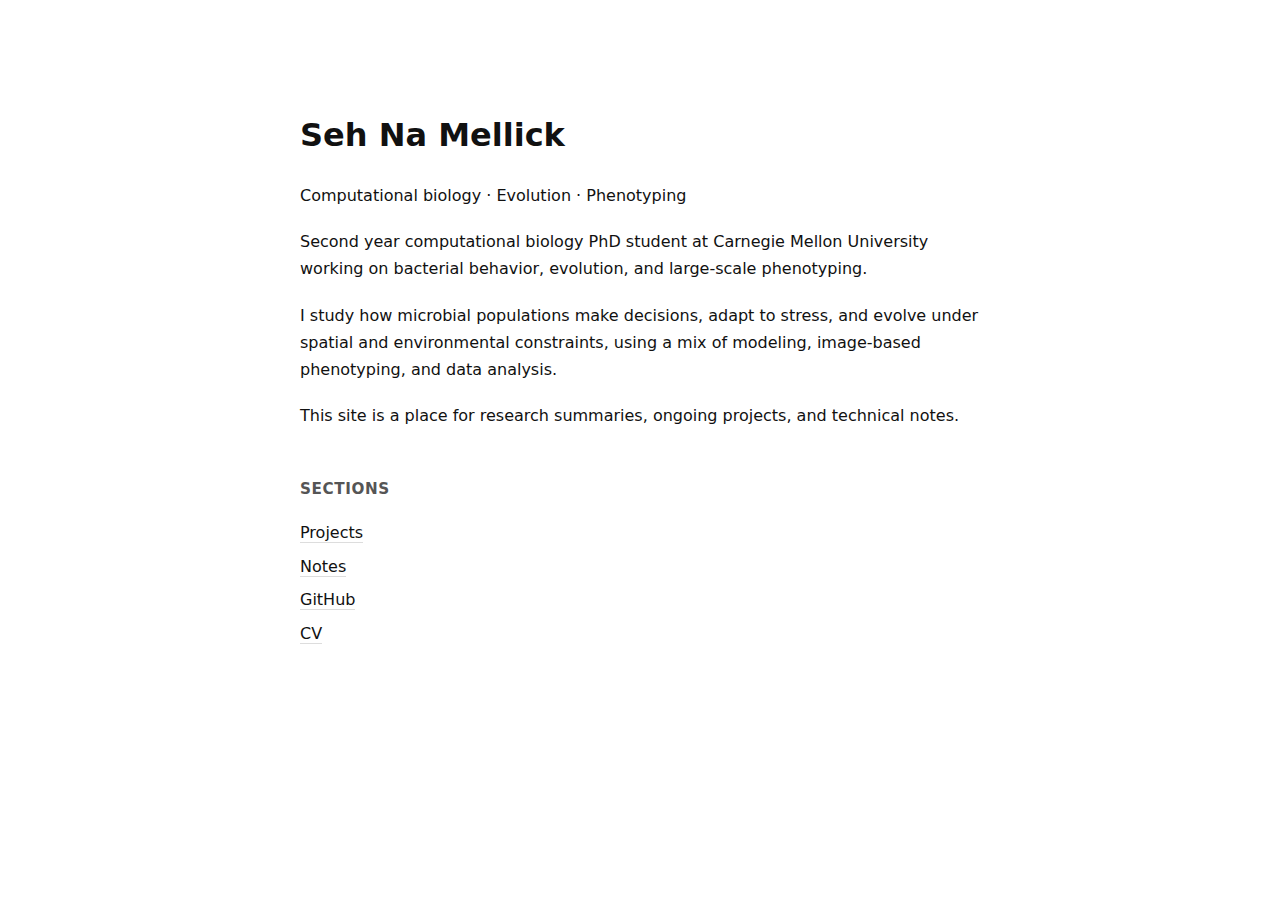
<file: index.html>
<!DOCTYPE html>
<html lang="en">
<head>
  <meta charset="utf-8">
  <title>whyamihere?</title>
  <meta name="viewport" content="width=device-width, initial-scale=1">
<style>
  @font-face {
  font-family: 'Cabin';
  src: url('/fonts/Cabin-Regular.ttf') format('truetype');
  font-weight: 400;
  font-style: normal;
  font-display: swap;
  }
  @font-face {
  font-family: 'Cabin';
  src: url('/fonts/Cabin-Bold.ttf') format('truetype');
  font-weight: 700;
  font-style: normal;
  font-display: swap;
  }
  @font-face {
  font-family: 'Cabin';
  src: url('/fonts/Cabin-Italic.ttf') format('truetype');
  font-weight: 400;
  font-style: italic;
  font-display: swap;
  }
  @font-face {
  font-family: 'Cabin';
  src: url('/fonts/Cabin-SemiBold.ttf') format('truetype');
  font-weight: 550;
  font-style: normal;
  font-display: swap;
  }

  body {
    max-width: 680px;
    margin: 12vh auto;
    padding: 0 1rem;
    font-family: system-ui, -apple-system, BlinkMacSystemFont, sans-serif;
    line-height: 1.7;
    color: #111;
  }

  h1 {
    font-weight: 600;
    margin-bottom: 0.5rem;
  }

  h2 {
    font-size: 0.95rem;
    margin-top: 3rem;
    text-transform: uppercase;
    letter-spacing: 0.04em;
    color: #555;
  }

  p {
    margin: 1.2rem 0;
  }

  ul {
    list-style: none;
    padding-left: 0;
  }

  li {
    margin: 0.4rem 0;
  }

  a {
    color: inherit;
    text-decoration: none;
    border-bottom: 1px solid #ddd;
  }

  a:hover {
    border-bottom-color: #111;
  }
</style>

<body>
  <h1>Seh Na Mellick</h1>
  <p>
    Computational biology · Evolution · Phenotyping
  </p>
  <p>
    Second year computational biology PhD student at Carnegie Mellon University working on bacterial behavior, evolution,
  and large-scale phenotyping.
  </p>

<p>
  I study how microbial populations make decisions, adapt to stress,
  and evolve under spatial and environmental constraints, using a mix
  of modeling, image-based phenotyping, and data analysis.
</p>

<p>
  This site is a place for research summaries, ongoing projects,
  and technical notes.
</p>

<h2>Sections</h2>

<ul>
  <li><a href="/projects/">Projects</a></li>
  <li><a href="/notes/">Notes</a></li>
  <li><a href="https://github.com/melsehna">GitHub</a></li>
  <li><a href="/cv/">CV</a></li>
</ul>

</body>
</html>
</file>
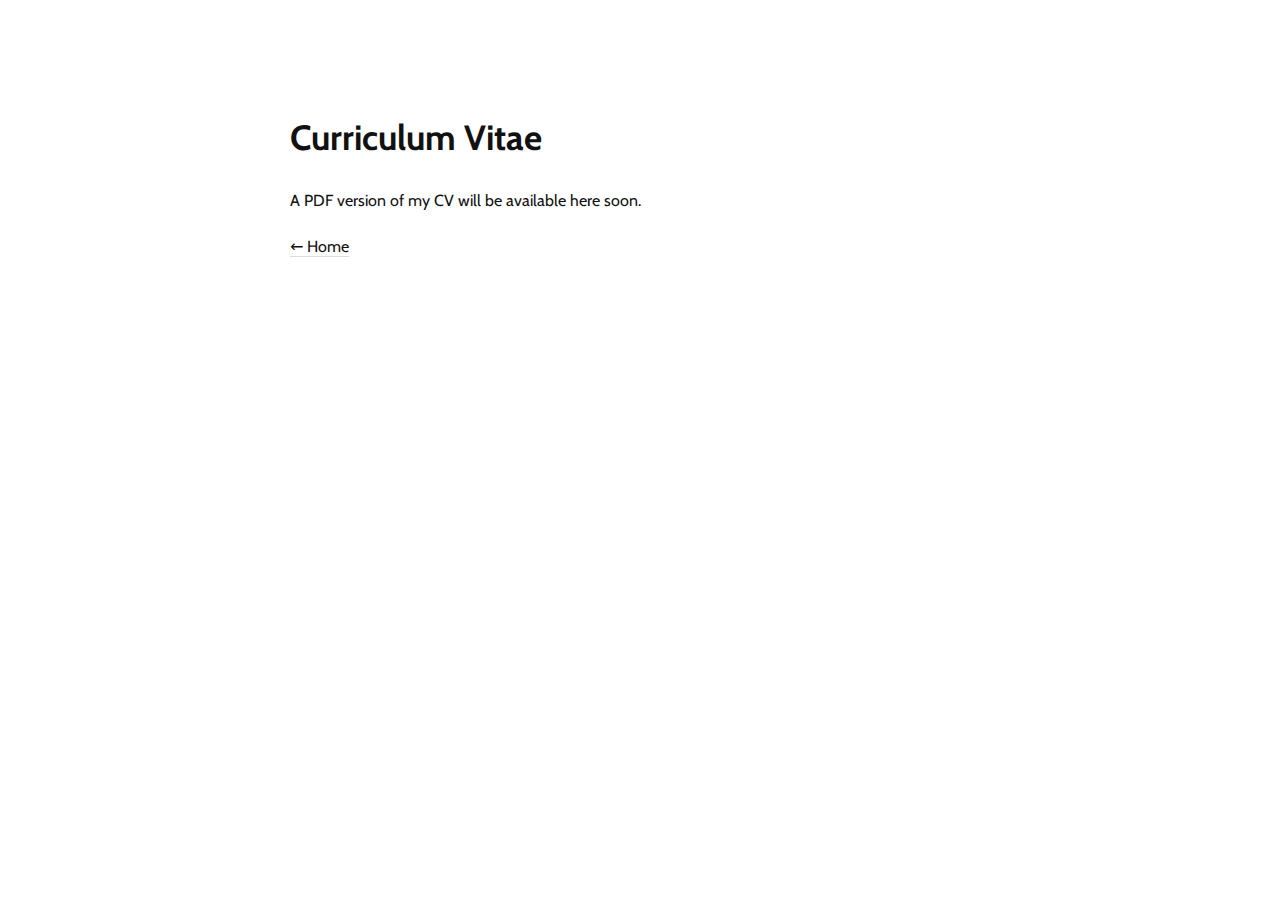
<file: cv/index.html>
<!DOCTYPE html>
<html lang="en">
<head>
  <meta charset="utf-8">
  <title>CV</title>
  <meta name="viewport" content="width=device-width, initial-scale=1">
  <link rel="stylesheet" href="/style.css">
</head>

<body>

<h1>Curriculum Vitae</h1>

<p>
  A PDF version of my CV will be available here soon.
</p>

<p>
  <a href="/">← Home</a>
</p>

</body>
</html>
</file>
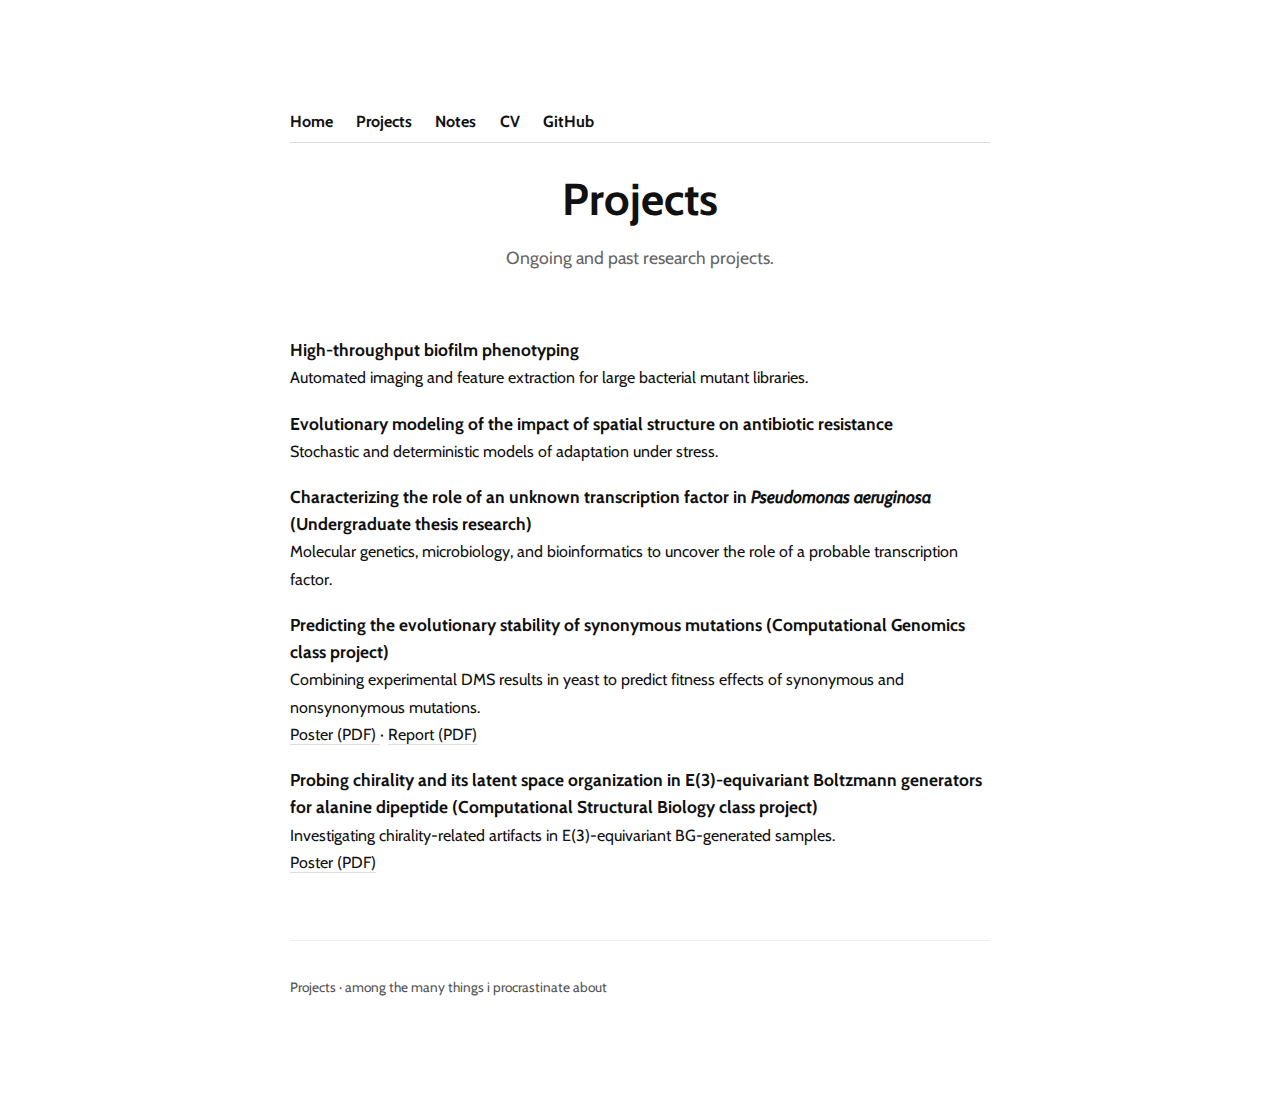
<file: projects/index.html>
<!DOCTYPE html>
<html lang="en">
<head>
  <meta charset="utf-8">
  <title>Projects · among the many things i procrastinate about</title>
  <meta name="viewport" content="width=device-width, initial-scale=1">
  <link rel="stylesheet" href="/style.css">
</head>
<body>

<header class="site-header">
  <nav class="nav">
    <a href="/">Home</a>
    <a href="/projects/">Projects</a>
    <a href="/notes/">Notes</a>
    <a href="/cv/">CV</a>
    <a href="https://github.com/melsehna">GitHub</a>
  </nav>
</header>

<main>

  <section class="hero">
    <h1>Projects</h1>

    <p class="subtitle">
      Ongoing and past research projects.
    </p>
  </section>

<section>
  <ul>

    <li>
      <strong class="project-title">High-throughput biofilm phenotyping</strong><br>
      Automated imaging and feature extraction for large bacterial mutant libraries.
    </li>

    <li style="margin-top:1.2rem;">
      <strong class="project-title">
        Evolutionary modeling of the impact of spatial structure on antibiotic resistance
      </strong><br>
      Stochastic and deterministic models of adaptation under stress.
    </li>

    <li style="margin-top:1.2rem;">
      <strong class="project-title">
        Characterizing the role of an unknown transcription factor in
        <em>Pseudomonas aeruginosa</em> (Undergraduate thesis research)
      </strong><br>
      Molecular genetics, microbiology, and bioinformatics to uncover the role of a probable transcription factor.<br>
    </li>

    <li style="margin-top:1.2rem;">
      <strong class="project-title">
        Predicting the evolutionary stability of synonymous mutations (Computational Genomics class project)
      </strong><br>
      Combining experimental DMS results in yeast to predict fitness effects of synonymous and nonsynonymous mutations.<br>
      <a href="/assets/papers/genomix.pdf" target="_blank">
        Poster (PDF)
      </a>
      ·
      <a href="/assets/papers/genomixRep.pdf" target="_blank">
        Report (PDF)
      </a>
    </li>

    <li style="margin-top:1.2rem;">
      <strong class="project-title">
        Probing chirality and its latent space organization in E(3)-equivariant Boltzmann generators for alanine dipeptide (Computational Structural Biology class project)
      </strong><br>
	Investigating chirality-related artifacts in E(3)-equivariant BG-generated samples.<br>
      <a href="/assets/papers/sanjyot_sehna_struct_poster.pdf" target="_blank">
        Poster (PDF)
      </a>
    </li>

  </ul>
</section>

</main>

<footer class="site-footer">
  <p>
    Projects · among the many things i procrastinate about
  </p>
</footer>

</body>
</html>
</file>
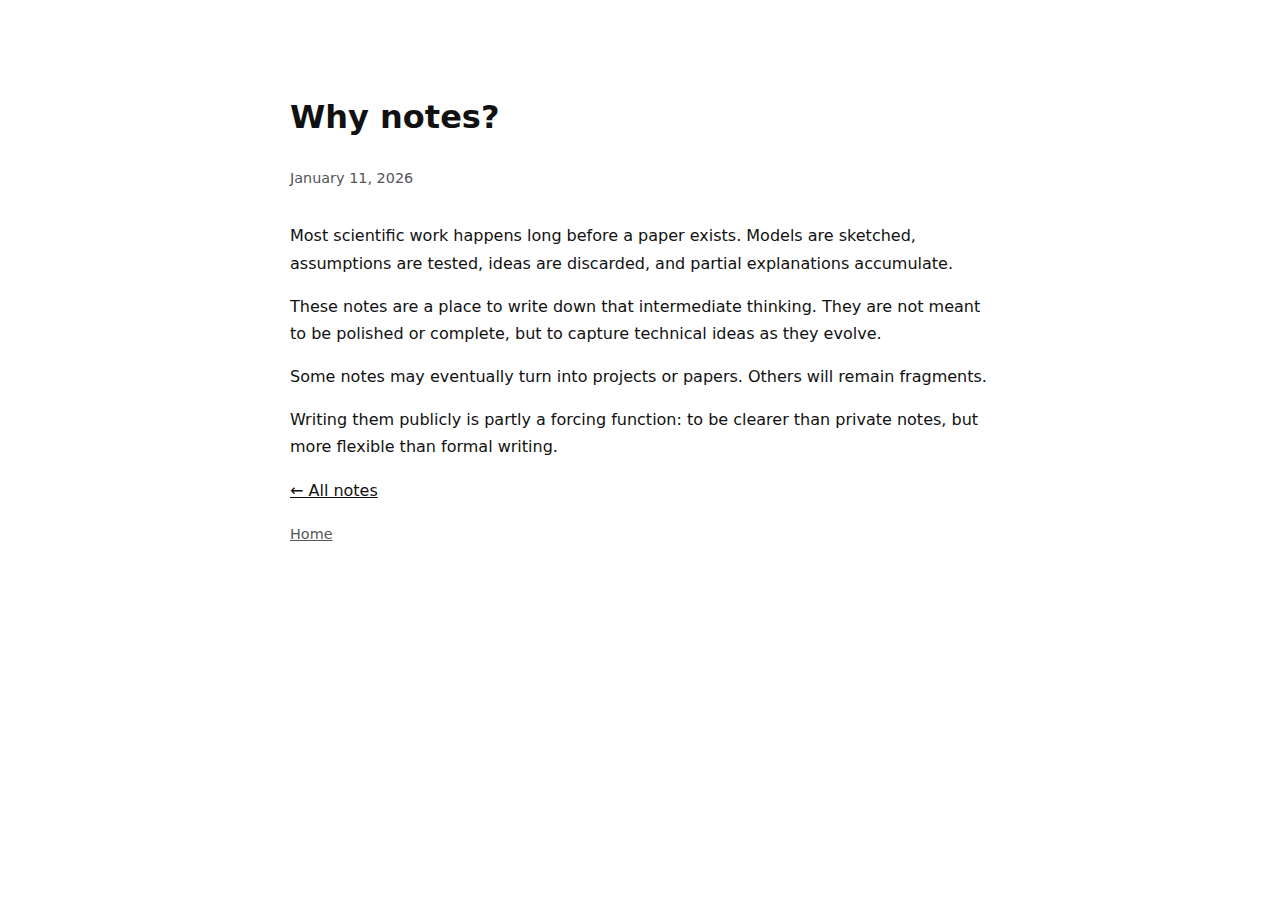
<file: notes/why-notes.html>
<!DOCTYPE html>
<html lang="en">
<head>
  <meta charset="utf-8">
  <title>Why notes?</title>
  <meta name="viewport" content="width=device-width, initial-scale=1">
  <style>
    nav {
      margin-bottom: 3rem;
    }

   nav a {
    border-bottom: none;
    color: #555;
    font-size: 0.9rem;
   }
   nav a:hover {
    color: #111;
   }

    body {
      max-width: 700px;
      margin: 10vh auto;
      padding: 0 1rem;
      font-family: system-ui, -apple-system, BlinkMacSystemFont, sans-serif;
      line-height: 1.7;
      color: #111;
    }
    h1 { font-weight: 600; }
    time {
      display: block;
      color: #555;
      margin-bottom: 2rem;
      font-size: 0.9rem;
    }
    a { color: inherit; }
  </style>
</head>
<body>

<h1>Why notes?</h1>
<time datetime="2026-01-11">January 11, 2026</time>

<p>
  Most scientific work happens long before a paper exists.
  Models are sketched, assumptions are tested, ideas are discarded,
  and partial explanations accumulate.
</p>

<p>
  These notes are a place to write down that intermediate thinking.
  They are not meant to be polished or complete, but to capture
  technical ideas as they evolve.
</p>

<p>
  Some notes may eventually turn into projects or papers.
  Others will remain fragments.
</p>

<p>
  Writing them publicly is partly a forcing function:
  to be clearer than private notes, but more flexible than formal writing.
</p>

<p>
  <a href="/notes/">← All notes</a>
</p>

</body>
<nav>
  <a href="/">Home</a>
</nav>

</html>
</file>
<file: style.css>
/* Fonts */
@font-face {
  font-family: 'Cabin';
  src: url('/fonts/Cabin-Regular.ttf') format('truetype');
  font-weight: 400;
  font-style: normal;
  font-display: swap;
}
@font-face {
  font-family: 'Cabin';
  src: url('/fonts/Cabin-Bold.ttf') format('truetype');
  font-weight: 700;
  font-style: normal;
  font-display: swap;
}
@font-face {
  font-family: 'Cabin';
  src: url('/fonts/Cabin-Italic.ttf') format('truetype');
  font-weight: 400;
  font-style: italic;
  font-display: swap;
}

/* Base */
body {
  font-family: 'Cabin', system-ui, -apple-system, BlinkMacSystemFont, sans-serif;
  max-width: 700px;
  margin: 12vh auto;
  padding: 0 1rem;
  line-height: 1.7;
  color: #111;
  font-size: 1rem;
}

h1 {
  font-weight: 700;
  font-size: 2.2rem;
  margin-bottom: 0.4rem;
}

h2 {
  font-size: 1rem;
  margin-top: 3rem;
  text-transform: uppercase;
  letter-spacing: 0.05em;
  color: #555;
}

p {
  margin: 1.2rem 0;
}

a {
  color: inherit;
  text-decoration: none;
  border-bottom: 1px solid #ddd;
}

a:hover {
  border-bottom-color: #111;
}

/* Navigation */
header {
  border-bottom: 1px solid #ddd;
  margin-bottom: 2rem;
  padding-bottom: 0.4rem;
}

nav a {
  margin-right: 1.2rem;
  font-weight: 600;
  border-bottom: none;
}

nav a:hover {
  color: #000;
}

/* Lists */
ul {
  list-style: none;
  padding-left: 0;
}

li {
  margin: 0.5rem 0;
}

/* Footer */
footer {
  margin-top: 4rem;
  font-size: 0.85rem;
  color: #555;
  border-top: 1px solid #eee;
  padding-top: 1rem;
}

/* Hero section */

.hero {
  text-align: center;
  margin-bottom: 4rem;
}

.hero h1 {
  font-size: 2.8rem;
  line-height: 1.1;
  margin-bottom: 0.4rem;
}

.subtitle {
  font-size: 1.1rem;
  color: #666;
  margin-bottom: 1.6rem;
}

.description {
  font-size: 1.05rem;
  color: #333;
}

.hero img {
  max-width: none;
}

.portrait {
  display: block;
  width: 120px;
  height: 120px;
  max-width: 120px;
  max-height: 120px;
  min-width: 120px;
  min-height: 120px;
  object-fit: cover;
  border-radius: 50%;
  margin: 0 auto 0.6rem auto;
}


/* ----------------------------
   Cats gallery
---------------------------- */

.cats {
  margin-top: 4rem;
}

.cat-grid {
  display: grid;
  grid-template-columns: repeat(auto-fit, minmax(180px, 1fr));
  gap: 2rem;
  margin-top: 1.5rem;
}

.cat {
  max-width: 220px;
  justify-self: center;
  text-align: center;
}

.cat-photos {
  display: grid;
  grid-template-columns: 1fr 1fr;
  gap: 0.4rem;
}

.cat-photos img {
  width: 100%;
  height: 110px;
  object-fit: cover;
  border-radius: 6px;
}

.cat figcaption {
  margin-top: 0.6rem;
  font-size: 0.9rem;
  color: #555;
}

.cat-title {
  font-size: 0.8rem;
  color: #777;
}

/* ----------------------------
   Mobile adjustments
---------------------------- */

@media (max-width: 700px) {

  main {
    margin-top: 4rem;
  }

  /* Navigation */
  .nav {
    flex-wrap: wrap;
    gap: 0.75rem;
    font-size: 0.9rem;
  }

  /* Hero */
  .hero {
    margin-bottom: 2.5rem;
  }

  .hero h1 {
    font-size: 2.1rem;
  }

  .subtitle {
    font-size: 1rem;
    margin-bottom: 1.2rem;
  }

  .description {
    font-size: 1rem;
  }

  .portrait {
    width: 96px;
    height: 96px;
    max-width: 96px;
    max-height: 96px;
    min-width: 96px;
    min-height: 96px;
    border-radius: 50%;
  }

  /* Sections */
  section {
    margin-bottom: 2.5rem;
  }

  /* Explore links */
  .explore ul li {
    margin: 0.8rem 0;
  }

  /* Cats */
  .cat-grid {
    grid-template-columns: 1fr;
    gap: 2rem;
  }

  .cat {
    max-width: 260px;
  }

  .cat-photos {
    grid-template-columns: repeat(3, 1fr);
  }

  .cat-photos img {
    height: 90px;
  }

  /* Footer */
  .site-footer {
    margin-top: 3rem;
    font-size: 0.8rem;
  }
}


/* Projects style */

.project-title {
  font-size: 1.08rem;
  font-weight: 700;
  line-height: 1.35;
}
</file>
